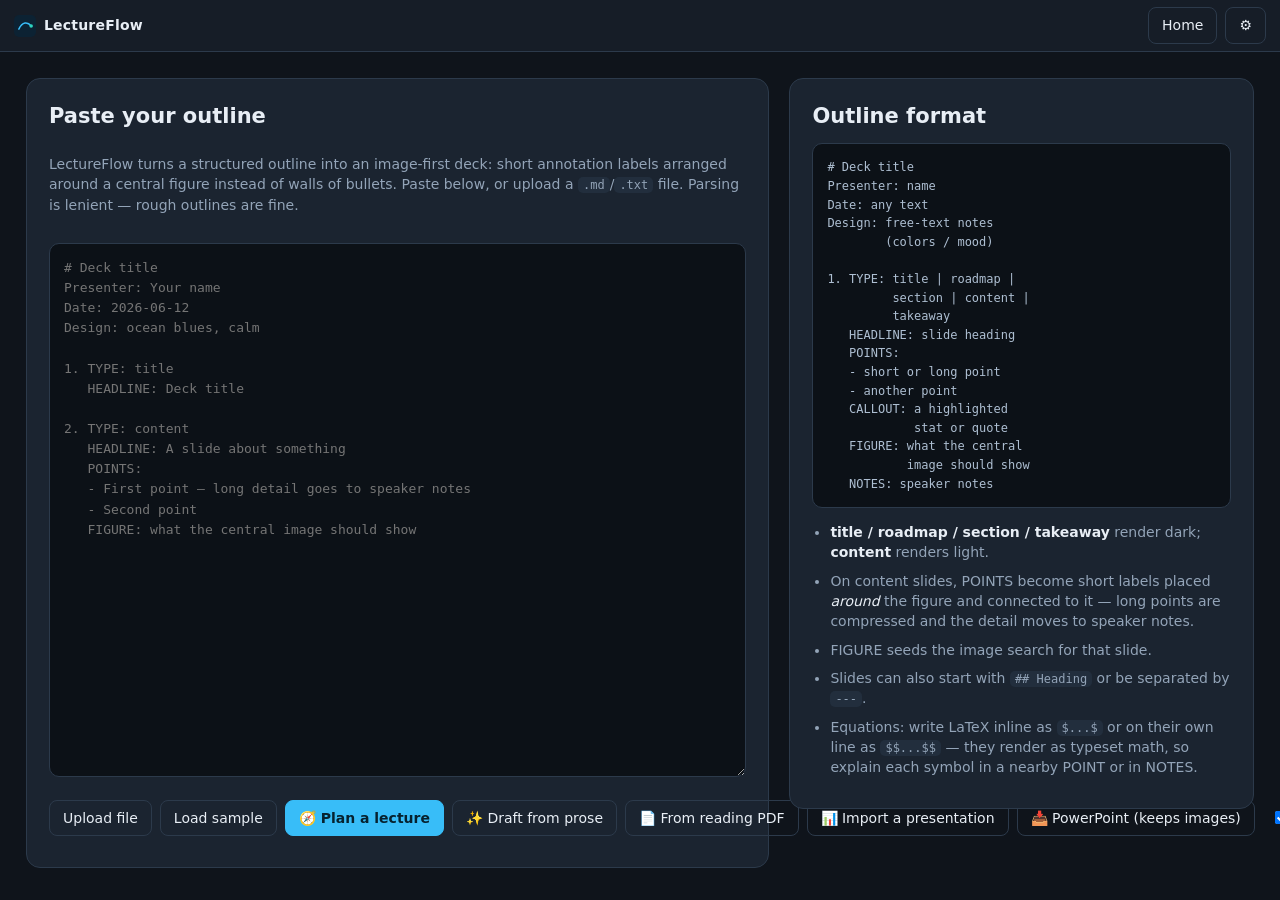
<file: index.html>
<!DOCTYPE html>
<html lang="en">
<head>
<meta charset="UTF-8">
<meta name="viewport" content="width=device-width, initial-scale=1.0">
<title>LectureFlow — image-first presentation builder</title>
<link rel="icon" href="data:image/svg+xml,<svg xmlns='http://www.w3.org/2000/svg' viewBox='0 0 100 100'><rect width='100' height='100' rx='18' fill='%230c2233'/><path d='M22 64 C 38 30, 62 30, 78 50' stroke='%2338bdf8' stroke-width='7' fill='none' stroke-linecap='round'/><circle cx='78' cy='50' r='8' fill='%232dd4bf'/></svg>">
<link rel="stylesheet" href="styles.css">
</head>
<body>

<header id="topbar">
  <div class="brand" id="brand" title="LectureFlow">
    <svg class="brand-mark" viewBox="0 0 100 100" width="22" height="22"><rect width="100" height="100" rx="18" fill="#0c2233"/><path d="M22 64 C 38 30, 62 30, 78 50" stroke="#38bdf8" stroke-width="7" fill="none" stroke-linecap="round"/><circle cx="78" cy="50" r="8" fill="#2dd4bf"/></svg>
    <span class="brand-name">LectureFlow</span>
  </div>
  <input id="deck-title" type="text" placeholder="Untitled deck" spellcheck="false">
  <div class="topbar-actions">
    <button id="btn-undo" class="btn ghost" title="Undo (Ctrl/Cmd+Z)" disabled>↶</button>
    <button id="btn-redo" class="btn ghost" title="Redo (Ctrl/Cmd+Shift+Z)" disabled>↷</button>
    <button id="btn-save" class="btn ghost" title="All changes saved" hidden>✓ Saved</button>
    <button id="btn-backup-resume" class="btn ghost backup-resume" title="The browser paused writing to your backup folder — click to allow it again" hidden>💾 Resume backup</button>
    <button id="btn-decks"   class="btn ghost" title="Home — all your decks">Home</button>
    <button id="btn-outline" class="btn ghost" title="Paste a new outline">＋ Outline</button>
    <div class="dropdown">
      <button id="btn-export" class="btn ghost">Export ▾</button>
      <div class="dropdown-menu" id="export-menu">
        <button id="export-drive">Save to Drive ☁</button>
        <button id="export-pptx">PowerPoint (.pptx)</button>
        <button id="export-pdf-file" title="Download the slides as a PDF: one slide per page, bookmarked by section, searchable. Good for lecturing from a tablet">PDF (download)</button>
        <button id="export-pdf">PDF (print)</button>
        <button id="export-html">Standalone HTML</button>
        <button id="export-handout" title="Re-describes every image by looking at it (AI), then downloads a screen-reader-friendly handout for Canvas plus the slides as a bookmarked PDF (good for your tablet). Your hand-written descriptions are kept.">Accessible export ♿</button>
        <button id="export-outline" title="Download this deck's text as an outline you can bulk-edit and rebuild">Outline (.txt)</button>
      </div>
    </div>
    <button id="btn-settings" class="btn ghost" title="Image provider API keys">⚙</button>
    <button id="btn-present" class="btn primary">▶ Present</button>
  </div>
</header>

<!-- ===================== OUTLINE SCREEN ===================== -->
<main id="screen-outline" class="screen">
  <div class="outline-grid">
    <section class="card outline-left">
      <h1>Paste your outline</h1>
      <p class="muted">LectureFlow turns a structured outline into an image-first deck: short annotation
      labels arranged around a central figure instead of walls of bullets. Paste below, or upload a
      <code>.md</code>/<code>.txt</code> file. Parsing is lenient — rough outlines are fine.</p>
      <textarea id="outline-text" spellcheck="false" placeholder="# Deck title
Presenter: Your name
Date: 2026-06-12
Design: ocean blues, calm

1. TYPE: title
   HEADLINE: Deck title

2. TYPE: content
   HEADLINE: A slide about something
   POINTS:
   - First point — long detail goes to speaker notes
   - Second point
   FIGURE: what the central image should show"></textarea>
      <div class="row outline-actions">
        <button id="btn-outline-file"   class="btn ghost">Upload file</button>
        <button id="btn-outline-sample" class="btn ghost">Load sample</button>
        <button id="btn-plan" class="btn primary" title="Plan a whole lecture from a topic and your objectives: hook, reveal, objectives, roadmap, topics with series slides and class questions, then a quiz and wrap-up that mirror the objectives">🧭 Plan a lecture</button>
        <button id="btn-outline-prose"  class="btn ghost" title="Paste prose or notes and draft a LectureFlow outline from it">✨ Draft from prose</button>
        <button id="btn-outline-pdf"    class="btn ghost" title="Pick a reading PDF and convert it straight into a LectureFlow outline (uses your Anthropic API key)">📄 From reading PDF</button>
        <button id="btn-outline-import" class="btn ghost" title="Import an existing slide deck (PDF with selectable text) and restyle it into your outline — dense slides are split automatically (uses your Anthropic API key)">📊 Import a presentation</button>
        <button id="btn-outline-pptx"   class="btn ghost" title="Import a PowerPoint (.pptx) directly into a built deck — keeps every image, moves the full text into speaker notes, adds a takeaway to each slide, then pick a theme to restyle (takeaways use your Anthropic API key)">📥 PowerPoint (keeps images)</button>
        <span class="spacer"></span>
        <label class="check" title="Convert em dashes (—) in your outline into commas so labels read as flowing clauses"><input type="checkbox" id="outline-dedash" checked> — → ,</label>
        <button id="btn-outline-build"  class="btn primary">Build deck →</button>
      </div>
    </section>
    <aside class="card outline-right">
      <h2>Outline format</h2>
      <pre class="fmt"># Deck title
Presenter: name
Date: any text
Design: free-text notes
        (colors / mood)

1. TYPE: title | roadmap |
         section | content |
         takeaway
   HEADLINE: slide heading
   POINTS:
   - short or long point
   - another point
   CALLOUT: a highlighted
            stat or quote
   FIGURE: what the central
           image should show
   NOTES: speaker notes</pre>
      <ul class="fmt-notes">
        <li><b>title / roadmap / section / takeaway</b> render dark; <b>content</b> renders light.</li>
        <li>On content slides, POINTS become short labels placed <i>around</i> the figure and connected to it — long points are compressed and the detail moves to speaker notes.</li>
        <li>FIGURE seeds the image search for that slide.</li>
        <li>Slides can also start with <code>## Heading</code> or be separated by <code>---</code>.</li>
        <li>Equations: write LaTeX inline as <code>$...$</code> or on their own line as <code>$$...$$</code> — they render as typeset math, so explain each symbol in a nearby POINT or in NOTES.</li>
      </ul>
    </aside>
  </div>
</main>

<!-- ===================== HOME SCREEN ===================== -->
<main id="screen-home" class="screen" hidden>
  <aside id="home-side">
    <h2>Folders</h2>
    <ul id="folder-list"></ul>
    <button id="btn-new-folder" class="btn small wide">＋ New folder</button>
    <button id="backup-chip" class="backup-chip" type="button" data-level="bad">💾 Backups</button>
  </aside>
  <section id="home-main">
    <div id="home-head">
      <h1 id="home-title">All decks</h1>
      <label id="home-sort-wrap" title="Order the decks">
        <select id="home-sort">
          <option value="recent">Recent</option>
          <option value="number">By number (#)</option>
          <option value="name">Name A–Z</option>
        </select>
      </label>
      <span class="spacer"></span>
      <button id="btn-bulk-access" class="btn ghost" hidden title="For each checked deck: re-describe every image (AI), then bundle the slides, the slides PDF and the accessible handout into one ZIP for Canvas">♿ Accessible export (0)</button>
      <button id="btn-bulk-delete" class="btn ghost danger" hidden title="Delete the decks you've checked">🗑 Delete selected (0)</button>
      <button id="btn-taste" class="btn ghost" title="Analyze the decks you've starred to learn your lecture-design taste">✨ Taste</button>
      <button id="btn-drive" class="btn ghost" title="Browse and open decks from Google Drive">☁ Drive</button>
      <button id="btn-import-deck" class="btn ghost">Import deck</button>
      <button id="btn-batch-outline" class="btn ghost" title="Build a separate deck from each outline .txt file you pick">Batch from outlines</button>
      <button id="btn-from-template" class="btn ghost" title="Start a new deck from a saved skeleton">From template</button>
      <button id="btn-home-plan" class="btn ghost" title="Plan a whole lecture from a topic and your objectives">🧭 Plan a lecture</button>
      <button id="btn-figlib" class="btn ghost" title="Add your course textbook (PDF) once — its figures and captions are saved so Auto-fill checks the textbook before the web">📚 Textbook figures</button>
      <button id="btn-home-pptx" class="btn ghost" title="Import a PowerPoint (.pptx) directly into a built deck — keeps every image, moves the full text into speaker notes, adds a takeaway to each slide, then pick a theme to restyle (takeaways use your Anthropic API key)">📥 Import PowerPoint</button>
      <button id="btn-new-deck" class="btn primary">＋ New deck</button>
    </div>
    <div id="home-grid"></div>
  </section>
</main>

<!-- ===================== EDITOR SCREEN ===================== -->
<main id="screen-editor" class="screen" hidden>

  <!-- left: slide rail -->
  <aside id="rail">
    <ol id="rail-list"></ol>
    <div class="rail-foot">
      <button id="btn-add-slide" class="btn small wide">＋ Slide</button>
      <button id="btn-add-recaps" class="btn small wide" title="Insert (or refresh) a roadmap recap slide before each section, with that section's stop highlighted">🗺 Recap slides</button>
      <button id="btn-fill-figures" class="btn small wide" title="Find a licensed image for every slide that's missing one, in one pass">🖼 Fill figures</button>
    </div>
  </aside>

  <!-- center: canvas -->
  <section id="stage">
    <div id="canvas-toolbar">
      <label>Type
        <select id="type-select">
          <option value="title">Title</option>
          <option value="roadmap">Roadmap</option>
          <option value="section">Section</option>
          <option value="content">Content</option>
          <option value="takeaway">Takeaway</option>
        </select>
      </label>
      <label>Theme
        <select id="theme-select">
          <option value="">Auto</option>
          <option value="dark">Dark</option>
          <option value="light">Light</option>
        </select>
      </label>
      <button id="btn-check" class="btn small" title="Scan the whole deck for readability and structure issues before you present">✓ Check</button>
      <button id="btn-relayout" class="btn small" title="Reset image and label positions to the automatic layout">✦ Re-layout</button>
      <button id="btn-smart-trim" class="btn small" title="Shorten this slide's labels in your learned style — the full text stays in speaker notes and is restorable">✨ Trim labels</button>
      <button id="btn-bottom-lines" class="btn small" title="Write a bottom line for every content slide that doesn't have one: its takeaway, or a cliffhanger that leads into the next slide (uses your Anthropic key; never overwrites yours)">✨ Bottom lines</button>
      <button id="btn-roots" class="btn small" title="Add Greek/Latin roots where a technical term is introduced, and pronunciation guides for hard names, across the whole deck (uses your Anthropic key; never overwrites yours)">✨ Roots</button>
      <button id="btn-add-label" class="btn small" title="Add an annotation label">＋ Label</button>
      <button id="btn-add-text" class="btn small" title="Add a free text box">＋ Text</button>
      <button id="btn-add-overlay" class="btn small" title="Add a recurring element shown on every slide (edit it once, updates everywhere)">↻ Recurring</button>
      <button id="btn-add-arrow" class="btn small" title="Draw an arrow between any two points (for flows and concept diagrams). Drag its yellow middle dot to curve it">→</button>
      <button id="btn-add-story-arrow" class="btn small" title="Add a curved story arrow: thick white with a black outline, for showing sequence or cause (fossil → crinoid → sea star). Drag the ends to aim it, the yellow dot to curve it">⤻</button>
      <button id="btn-add-ring" class="btn small" title="Add a highlight ring to circle a feature (e.g. the madreporite). Recolour it with the colour picker">◯</button>
      <span class="sep"></span>
      <span id="sel-tools" hidden>
        <select id="sel-scope" class="sel-scope" hidden title="Which slides this recurring element appears on">
          <option value="all">On all slides</option>
          <option value="content">Content slides</option>
          <option value="title">Title slides</option>
          <option value="section">Section slides</option>
          <option value="takeaway">Takeaway slides</option>
          <option value="roadmap">Roadmap slides</option>
        </select>
        <button id="sel-align-left" class="btn small" title="Align text left" data-align="left">L</button>
        <button id="sel-align-center" class="btn small" title="Align text center" data-align="center">C</button>
        <button id="sel-align-right" class="btn small" title="Align text right" data-align="right">R</button>
        <span class="sel-color-group" title="Text color">
          <input type="color" id="sel-color">
          <button id="sel-color-reset" class="btn small" title="Reset text color">⟲</button>
        </span>
        <span class="sel-color-group" title="Background fill">
          <input type="color" id="sel-bg">
          <button id="sel-bg-clear" class="btn small" title="Remove background fill">⊘</button>
        </span>
        <button id="sel-chip" class="btn small" title="Label style: dark box → beige box → plain text (no box). On the bottom line: dark banner → beige banner → open text">◐</button>
        <select id="sel-arrow-style" class="sel-scope" hidden title="Arrow style">
          <option value="line">Line arrow</option>
          <option value="story">Story arrow (outlined)</option>
        </select>
        <select id="sel-role" class="sel-scope" hidden title="What this image is: the organism itself (cut out), a place or close-up (oval), or evidence like a field photo or diagram (white frame)">
          <option value="photo">Photo</option>
          <option value="organism">Organism (cut out)</option>
          <option value="place">Place / zoom-in (oval)</option>
          <option value="evidence">Evidence (framed)</option>
        </select>
        <button id="sel-truncate" class="btn small" title="Truncate label: click a word to cut the tail there; drag across words to cut a middle piece. Original is kept and restorable.">✄</button>
        <button id="sel-split" class="btn small" title="Split off the truncated tail into a follow-up label. Or: double-click a label, click where to cut, and press Enter twice to split there.">↪</button>
        <button id="sel-front" class="btn small" title="Bring forward">▲</button>
        <button id="sel-back"  class="btn small" title="Send backward">▼</button>
        <button id="sel-cutout" class="btn small" title="Toggle background cut-out (free, in-browser). Alt-click for an HD pass via your remove.bg / PhotoRoom key.">✂</button>
        <button id="sel-alt" class="btn small" title="Edit this image's description (alt text) for accessibility">✎ Alt</button>
        <button id="sel-delete" class="btn small danger" title="Delete element">✕</button>
      </span>
      <span class="spacer"></span>
      <button id="btn-continue-slide" class="btn small" title="Continue this slide: a new slide right after it with the same headline, roots and images, ready for the next idea (for series like “The Water-Vascular System” ×5)">⤵ Continue</button>
      <button id="btn-save-aboutme" class="btn small" title="Save this slide as your About-me slide: the lecture planner puts it right after the title of every new lecture">👤</button>
      <button id="btn-dup-slide" class="btn small" title="Duplicate slide">⧉</button>
      <button id="btn-del-slide" class="btn small danger" title="Delete slide">🗑</button>
      <span id="slide-pos" class="muted"></span>
    </div>

    <div id="canvas-wrap"><div id="canvas-scale"><div id="canvas"></div></div></div>

    <div id="notes-wrap">
      <label for="speaker-notes">Speaker notes</label>
      <textarea id="speaker-notes" placeholder="Notes only you will see while presenting…"></textarea>
    </div>
  </section>

  <!-- right: image + layout panel -->
  <aside id="img-panel">
    <div class="ip-tabs">
      <button class="ip-tab current" data-tab="images">Images</button>
      <button class="ip-tab" data-tab="layout">Layout</button>
      <button class="ip-tab" data-tab="background">Background</button>
      <button class="ip-tab" data-tab="pdf">Readings</button>
    </div>

    <div id="tab-images" class="ip-tab-body">
      <div class="ip-search">
        <input id="ip-query" type="search" placeholder="Search images…">
        <button id="ip-go" class="btn primary small">Search</button>
      </div>
      <div id="ip-alts" class="ip-alts" hidden></div>
      <div class="ip-row">
        <select id="ip-provider" title="Image source">
          <option value="all">All sources</option>
          <option value="openverse">Openverse</option>
          <option value="wikimedia">Wikimedia Commons</option>
          <option value="phylopic">PhyloPic — organism silhouettes (transparent)</option>
          <option value="unsplash">Unsplash (key)</option>
          <option value="pexels">Pexels (key)</option>
          <option value="pixabay">Pixabay (key)</option>
          <option value="google">Google Images — Custom Search (key)</option>
          <option value="serper">Google Images — full web (key)</option>
          <option value="bing">Bing Images (key)</option>
          <option value="brave">Brave Images (key)</option>
        </select>
        <label class="check" title="Remove the background of inserted images so the subject floats on the slide">
          <input type="checkbox" id="ip-cutout"> Cutout
        </label>
        <label class="check" title="Insert images framed with a clean white border">
          <input type="checkbox" id="ip-border" checked> Border
        </label>
        <label class="check" title="Automatically show relevant images when you open a slide">
          <input type="checkbox" id="ip-auto" checked> Auto
        </label>
      </div>
      <label class="check" title="Bias results toward images with a transparent background (PNGs) — handy for logos, icons, and cut-out figures">
        <input type="checkbox" id="ip-transparent"> Transparent background only
      </label>
      <p class="panel-hint">Openly licensed by default (Google Images, if enabled, is not — check
      usage rights before reusing). The "Try" suggestions are concrete searches worked out from
      this slide; click one to search it. Matching textbook figures appear first. Click or drag a
      result onto the slide. Attribution is kept and carried into exports.</p>
      <div id="ip-upload-zone" class="ip-upload-zone">
        <span>📁 Drag images from your computer here, or <button id="ip-upload-btn" class="link-btn" type="button">browse</button></span>
        <input id="ip-upload" type="file" accept="image/*" multiple hidden>
      </div>
      <div id="ip-local" hidden>
        <div id="ip-local-head">
          <span id="ip-local-count">Your uploads</span>
          <button id="ip-local-clear" class="link-btn" type="button" title="Remove all uploaded images from the panel">Clear all</button>
        </div>
        <div id="ip-local-results"></div>
      </div>
      <div id="ip-status" class="status" hidden></div>
      <div id="ip-results"></div>
    </div>

    <div id="tab-layout" class="ip-tab-body" hidden>
      <p class="panel-hint">Pick how this slide arranges its content. Your text and images flow into
      the new layout; fine-tune by dragging afterwards.</p>
      <div id="layout-list"></div>
    </div>

    <div id="tab-background" class="ip-tab-body" hidden>
      <p class="panel-hint">Search for an HD photo to use as the background behind every slide.
      Blur it so it stays out of the way, and add a thin frame for a polished look.</p>

      <div id="bg-current" class="bg-current" hidden>
        <img id="bg-current-img" alt="">
        <div class="bg-current-info">
          <div id="bg-current-attr" class="ip-meta"></div>
          <button id="bg-remove" class="btn small danger">Remove background</button>
        </div>
      </div>

      <label class="field">Blur <span id="bg-blur-val">8px</span>
        <input id="bg-blur" type="range" min="0" max="20" step="1" value="8">
      </label>
      <label class="check" title="Show the first slide's background photo sharp (unblurred) while every other slide keeps the blur — great for a striking title slide">
        <input type="checkbox" id="bg-sharp-first"> Keep the first slide sharp <span class="muted">(blur the rest)</span>
      </label>
      <label class="check">
        <input type="checkbox" id="bg-frame"> Thin frame around the slide
      </label>
      <label class="check" title="Labels become plain text sitting on the slide instead of dark boxes (Scene slides are always plain unless you change a label with ◐)">
        <input type="checkbox" id="bg-plain-labels"> Plain labels <span class="muted">(no boxes)</span>
      </label>
      <label class="check" title="A slide's roots line (e.g. ἐχῖνος 'spine') repeats on the following slides of the same topic until a section slide">
        <input type="checkbox" id="bg-carry-roots"> Carry roots through each topic
      </label>
      <label class="check" title="Each slide's bottom line becomes big open text instead of a banner">
        <input type="checkbox" id="bg-open-bottom"> Open bottom lines <span class="muted">(no banner)</span>
      </label>
      <label class="check" title="In Present mode: slow Ken Burns drift on full-slide photos, and reveal points one at a time as you advance">
        <input type="checkbox" id="bg-motion"> Cinematic motion in Present <span class="muted">(drift + reveal)</span>
      </label>
      <label class="field" title="Optional arrows from annotation labels to the figure on the Annotated layout">Annotation arrows
        <select id="bg-arrows">
          <option value="none">None</option>
          <option value="black">Black arrows</option>
          <option value="white">White arrows</option>
        </select>
      </label>
      <label class="field" title="Scales the default text size across every slide (text you've manually resized stays as-is) — handy for matching a projector or room size">Slide text size <span id="bg-textscale-val">100%</span>
        <input id="bg-textscale" type="range" min="0.8" max="1.4" step="0.05" value="1">
      </label>

      <div class="ip-search">
        <input id="bg-query" type="search" placeholder="Search background photos…">
        <button id="bg-go" class="btn primary small">Search</button>
      </div>
      <div id="bg-status" class="status" hidden></div>
      <div id="bg-results"></div>
    </div>

    <div id="tab-pdf" class="ip-tab-body" hidden>
      <p class="panel-hint">Upload a reading (PDF) for this deck. Auto-extract its figures, or click
      "Crop" to open a page and drag a region — then insert figures onto slides.</p>
      <div id="pdf-upload-zone" class="ip-upload-zone">
        <span>📄 Drag a PDF here, or <button id="pdf-upload-btn" class="link-btn" type="button">browse</button></span>
        <input id="pdf-upload" type="file" accept="application/pdf" hidden>
      </div>
      <div id="pdf-doc" hidden>
        <div class="ip-row pdf-nav-row">
          <button id="pdf-prev" class="btn small" title="Previous page">‹</button>
          <span id="pdf-page-indicator"></span>
          <button id="pdf-next" class="btn small" title="Next page">›</button>
          <button id="pdf-remove" class="btn small danger" title="Remove PDF">✕ PDF</button>
        </div>
        <p id="pdf-doc-name" class="panel-hint pdf-doc-name"></p>
        <div class="ip-row">
          <button id="pdf-extract-page" class="btn small">Extract this page</button>
          <button id="pdf-extract-all" class="btn small">Extract all</button>
          <button id="pdf-crop-mode" class="btn small">✂ Crop</button>
        </div>
        <div class="ip-row">
          <label class="check" title="Automatically insert each snipped region onto the current slide"><input type="checkbox" id="pdf-auto-insert"> Auto-insert</label>
          <label class="check" title="Automatically remove the white page background from each snipped figure"><input type="checkbox" id="pdf-auto-cutout" checked> Auto-cutout</label>
        </div>
        <div id="pdf-page-wrap" class="pdf-page-wrap">
          <canvas id="pdf-page-canvas"></canvas>
          <div id="pdf-crop-box" class="pdf-crop-box" hidden></div>
        </div>
      </div>
      <div id="pdf-status" class="status" hidden></div>
      <div id="pdf-figures"></div>
    </div>
  </aside>
</main>

<!-- ===================== SETTINGS ===================== -->
<dialog id="settings-modal" class="modal">
  <form method="dialog">
    <h2>Settings</h2>
    <p class="modal-sub">Keys are stored only in this browser and used directly from your browser to each provider. Openverse and Wikimedia Commons need no key. Unsplash, Pexels, and Pixabay are free with instant signup.</p>
    <label class="field">Unsplash access key
      <input id="set-unsplash" type="password" autocomplete="off" placeholder="from unsplash.com/developers">
    </label>
    <label class="field">Pexels API key
      <input id="set-pexels" type="password" autocomplete="off" placeholder="from pexels.com/api">
    </label>
    <label class="field">Pixabay API key <span class="muted">(free, instant — photos, illustrations &amp; vectors, great for diagrams)</span>
      <input id="set-pixabay" type="password" autocomplete="off" placeholder="from pixabay.com/api/docs">
    </label>
    <label class="field">remove.bg API key <span class="muted">(optional HD background removal — 50 free/month)</span>
      <input id="set-removebg" type="password" autocomplete="off" placeholder="from remove.bg/api">
    </label>
    <label class="field">PhotoRoom API key <span class="muted">(optional HD background removal)</span>
      <input id="set-photoroom" type="password" autocomplete="off" placeholder="from app.photoroom.com/api">
    </label>
    <p class="modal-sub">Background removal uses a free, unlimited in-browser ML model by default (downloads ~5 MB of weights on first use, then cached) — no key needed and no watermarks. The keys above are only used for an optional HD pass when you <strong>Alt-click</strong> the cut-out (✂) button. Note: a PhotoRoom <em>sandbox</em> key (prefixed <code>sandbox_</code>) watermarks every result, so it's skipped — use a live key for HD.</p>
    <label class="field">Google API key <span class="muted">(optional — for Google Images search)</span>
      <input id="set-google-key" type="password" autocomplete="off" placeholder="from Google Cloud Console">
    </label>
    <label class="field">Google Search Engine ID <span class="muted">(from the Programmable Search Engine you create)</span>
      <input id="set-google-cx" type="text" autocomplete="off" placeholder="e.g. 0123456789abcdef0">
    </label>
    <p class="modal-sub">Google Images results aren't pre-filtered by license like the other
    sources — check usage rights before reusing or sharing an image beyond your own slides. Note: by
    default a Programmable Search Engine only searches the sites you list — turn on "Search the entire
    web" in its settings at programmablesearchengine.google.com to get full Google Images breadth.</p>
    <label class="field">Serper API key <span class="muted">(optional — full unrestricted Google Images results, ~2,500 free on signup, then ~$0.001/search)</span>
      <input id="set-serper" type="password" autocomplete="off" placeholder="from serper.dev">
    </label>
    <p class="modal-sub">Serper returns real Google Images results across the whole web — no Custom
    Search Engine setup needed. Not pre-filtered by license — verify usage rights before reuse.</p>
    <label class="field">Bing Image Search API key <span class="muted">(optional — 1,000 free searches/month via Azure free tier)</span>
      <input id="set-bing" type="password" autocomplete="off" placeholder="from portal.azure.com → Bing Search v7">
    </label>
    <p class="modal-sub">Bing Images results aren't pre-filtered by license — verify usage rights before sharing beyond your own slides.</p>
    <label class="field">Brave Search API key <span class="muted">(optional — 2,000 free image searches/month, recurring)</span>
      <input id="set-brave" type="password" autocomplete="off" placeholder="from api.search.brave.com">
    </label>
    <p class="modal-sub">Brave Images results aren't pre-filtered by license — verify usage rights before sharing beyond your own slides.</p>
    <label class="field">Anthropic API key <span class="muted">(optional — for "Draft from prose" AI mode)</span>
      <input id="set-anthropic" type="password" autocomplete="off" placeholder="sk-ant-…">
    </label>
    <hr style="border:none;border-top:1px solid var(--line);margin:20px 0">
    <p style="font-size:13.5px;font-weight:600;margin-bottom:4px">Exports</p>
    <label class="check" title="Replace em dashes (—) with commas everywhere text is exported (slides, handout, PowerPoint). Number ranges like 1979–1980 are left alone."><input type="checkbox" id="set-dedash-export"> Replace em dashes (—) with commas in exports</label>
    <hr style="border:none;border-top:1px solid var(--line);margin:20px 0">
    <p style="font-size:13.5px;font-weight:600;margin-bottom:4px">Google Drive sync</p>
    <label class="field">OAuth Client ID <span class="muted">(create a <em>Web Application</em> OAuth 2.0 credential in <a href="https://console.cloud.google.com/apis/credentials" target="_blank" rel="noopener" style="color:var(--accent)">Google Cloud Console</a>, enable the Drive API, and add this page's origin as an Authorized JavaScript Origin)</span>
      <input id="set-drive-client-id" type="text" autocomplete="off" placeholder="123456789-xxxx.apps.googleusercontent.com">
    </label>
    <div class="modal-actions">
      <button value="cancel" class="btn ghost" type="submit">Cancel</button>
      <button id="set-save" class="btn primary" type="button">Save</button>
    </div>
  </form>
</dialog>

<!-- ===================== GOOGLE DRIVE ===================== -->
<dialog id="drive-modal" class="modal" style="width:min(600px,94vw)">
  <form method="dialog">
    <h2>Google Drive</h2>
    <p class="modal-sub">Your LectureFlow decks backed up to Drive — open from any device.</p>
    <ul id="drive-list" style="list-style:none;padding:0;max-height:380px;overflow-y:auto;margin:12px 0"></ul>
    <div class="modal-actions">
      <button value="cancel" class="btn primary" type="submit">Close</button>
    </div>
  </form>
</dialog>

<dialog id="alt-modal" class="modal" style="width:min(560px,94vw)">
  <form method="dialog">
    <h2>Image description</h2>
    <p class="modal-sub">This is the alt text screen readers announce and accessibility checkers require. Describe what the image shows and why it matters — one clear sentence.</p>
    <div id="alt-preview"></div>
    <textarea id="alt-text" rows="3" placeholder="e.g. A ruby-throated hummingbird hovering at a red flower, wings blurred in motion."></textarea>
    <label class="check" title="Mark purely decorative images so screen readers skip them"><input type="checkbox" id="alt-decorative"> Decorative — no description needed (skip)</label>
    <div id="alt-status" class="status" hidden></div>
    <div class="modal-actions">
      <button id="alt-gen" type="button" class="btn" title="Draft a description from this slide's FIGURE and headline (uses your Anthropic API key)">✨ Suggest</button>
      <span class="spacer"></span>
      <button value="cancel" class="btn ghost" type="submit">Cancel</button>
      <button id="alt-save" type="button" class="btn primary">Save</button>
    </div>
  </form>
</dialog>

<dialog id="check-modal" class="modal" style="width:min(640px,94vw)">
  <form method="dialog">
    <h2>Deck check ✓</h2>
    <p class="modal-sub">A quick scan for things that read badly in front of a class — click any item to jump to that slide.</p>
    <div id="check-summary" class="check-summary"></div>
    <div id="check-list" class="check-list"></div>
    <div class="modal-actions">
      <button id="check-verify" class="btn ghost" type="button" hidden title="Compare every slide with the chapter or reading this deck was planned from, and flag anything it doesn't support">📖 Check facts against the source</button>
      <button value="cancel" class="btn primary" type="submit">Close</button>
    </div>
  </form>
</dialog>

<dialog id="taste-modal" class="modal" style="width:min(620px,94vw)">
  <form method="dialog">
    <h2>Your lecture taste ✨</h2>
    <p class="modal-sub">Learned from the decks you've starred — focused on how you reshape a starting
    outline and how you arrange labels. Star more finished decks and refresh to keep it evolving.</p>
    <div id="taste-meta" class="muted" style="font-size:12.5px;margin:6px 0"></div>
    <div id="taste-profile" style="white-space:pre-wrap;line-height:1.5;font-size:13.5px;color:var(--ink);
      max-height:46vh;overflow-y:auto;background:#0c1117;border:1px solid var(--line);
      border-radius:10px;padding:14px;margin:10px 0"></div>
    <div id="taste-status" class="status" hidden></div>
    <div class="modal-actions">
      <button id="taste-refresh" type="button" class="btn">Analyze / refresh</button>
      <button value="cancel" class="btn primary" type="submit">Close</button>
    </div>
  </form>
</dialog>

<!-- ===================== DECK MANAGER ===================== -->
<dialog id="decks-modal" class="modal">
  <form method="dialog">
    <h2>Your decks</h2>
    <p class="modal-sub">Decks are saved automatically in this browser.</p>
    <ul id="decks-list"></ul>
    <div class="modal-actions">
      <button id="decks-new" class="btn ghost" type="button">＋ New from outline</button>
      <button value="cancel" class="btn primary" type="submit">Close</button>
    </div>
  </form>
</dialog>

<!-- ===================== TEMPLATES ===================== -->
<dialog id="templates-modal" class="modal">
  <form method="dialog">
    <h2>Start from a template</h2>
    <p class="modal-sub">A template keeps the structure, layouts, palette, and recurring elements — the content is blanked for you to fill in.</p>
    <ul id="templates-list"></ul>
    <div class="modal-actions">
      <button value="cancel" class="btn primary" type="submit">Close</button>
    </div>
  </form>
</dialog>

<!-- ===================== PLAN A LECTURE ===================== -->
<dialog id="plan-modal" class="modal plan-modal">
  <h2>🧭 Plan a lecture</h2>
  <p class="modal-sub">Give the topic and what students should get out of it. LectureFlow writes the whole lecture in your deck's shape: hook and reveal, objectives, a roadmap that returns before each topic, topics with series slides and class questions, then a quiz and wrap-up that mirror the objectives one to one.</p>
  <div class="plan-grid">
    <label class="field">Topic <input id="plan-topic" type="text" placeholder="e.g. Echinodermata"></label>
    <label class="field">Course <input id="plan-course" type="text" placeholder="e.g. BIO1020"></label>
    <label class="field">Your name <input id="plan-presenter" type="text" placeholder="e.g. Dr. Paul Helfrich"></label>
    <label class="field">Topics <select id="plan-n"><option>3</option><option selected>4</option><option>5</option></select></label>
  </div>
  <label class="field">Lecture objectives <span class="muted">(one per line; leave blank and they'll be proposed. Each becomes a topic, a quiz question and a wrap-up point)</span>
    <textarea id="plan-objectives" rows="4" placeholder="Describe the major groups and commonalities in Echinodermata&#10;Understand the echinoderm's complex evolutionary history&#10;Appreciate the power of the water vascular system&#10;Recognize current topics in echinoderm research"></textarea>
  </label>
  <div class="plan-ground">
    <label class="field">Ground it in
      <select id="plan-book"><option value="">General knowledge (no source)</option></select>
    </label>
    <label class="field">Chapter <select id="plan-chapter" disabled></select></label>
    <label class="field">Pages
      <span class="plan-pages"><input id="plan-from" type="number" min="1" disabled> – <input id="plan-to" type="number" min="1" disabled></span>
    </label>
  </div>
  <p id="plan-ground-note" class="modal-sub plan-ground-note">Pick a textbook chapter or a reading and the lecture is built only from that text, with page citations in each slide's notes. Add textbooks with 📚 Textbook figures, or upload a paper here.</p>
  <label class="check" id="plan-verify-row" hidden><input type="checkbox" id="plan-verify" checked> Afterwards, check every slide against the text and flag anything it doesn't support</label>
  <label class="field">Course objectives <span class="muted">(optional, kept in the notes)</span>
    <textarea id="plan-course-obj" rows="2"></textarea>
  </label>
  <label class="field">Your notes <span class="muted">(optional: emphasis, examples or stories you always use. With a chapter picked, facts still come only from the chapter)</span>
    <textarea id="plan-source" rows="3"></textarea>
  </label>
  <div class="plan-checks">
    <label class="check"><input type="checkbox" id="plan-hook" checked> Open with a hook and reveal</label>
    <label class="check"><input type="checkbox" id="plan-active" checked> A class question or demo in every topic</label>
    <label class="check"><input type="checkbox" id="plan-analogy" checked> Everyday analogies</label>
    <label class="check"><input type="checkbox" id="plan-aboutme" checked> Insert my About-me slide <span class="muted" id="plan-aboutme-state"></span></label>
    <label class="check"><input type="checkbox" id="plan-build" checked> Build the deck right away</label>
    <label class="check"><input type="checkbox" id="plan-fill" checked> Then find images automatically</label>
  </div>
  <div id="plan-status" class="status" hidden></div>
  <div class="modal-actions">
    <button id="plan-cancel" class="btn ghost" type="button">Cancel</button>
    <button id="plan-go" class="btn primary" type="button">Plan lecture</button>
  </div>
</dialog>

<!-- ===================== BACKUPS ===================== -->
<dialog id="backup-modal" class="modal figlib-modal">
  <h2>💾 Backups &amp; storage</h2>
  <p id="backup-health" class="modal-sub"></p>
  <h3 class="backup-h">Automatic backup folder</h3>
  <p class="modal-sub">Pick a folder once and every deck is copied there as a file whenever it saves. Choose a folder inside <b>Google Drive</b> on this computer (Google Drive for desktop) and your decks reach the cloud automatically too.</p>
  <p id="backup-folder-state" class="backup-state"></p>
  <div class="backup-row">
    <button id="backup-choose" class="btn primary" type="button">Choose backup folder…</button>
    <button id="backup-resume2" class="btn primary" type="button" hidden>Resume backups</button>
    <button id="backup-now" class="btn ghost" type="button" hidden>Back up everything now</button>
  </div>
  <h3 class="backup-h">Backup file</h3>
  <p class="modal-sub">Download every deck, folder and template as one .zip. It works in any browser, so save it somewhere safe or upload it to Drive. Your API keys are never included.</p>
  <p id="backup-download-state" class="backup-state"></p>
  <div class="backup-row">
    <button id="backup-download" class="btn ghost" type="button">⬇ Download a full backup</button>
    <button id="backup-restore" class="btn ghost" type="button" title="Pick a backup .zip, or select the .json files inside your backup folder">⬆ Restore from a backup…</button>
  </div>
  <div id="backup-status" class="status" hidden></div>
  <div class="modal-actions"><button id="backup-close" class="btn ghost" type="button">Close</button></div>
</dialog>

<!-- ===================== TEXTBOOK FIGURE LIBRARY ===================== -->
<dialog id="figlib-modal" class="modal figlib-modal">
  <h2>📚 Textbook figures</h2>
  <p class="modal-sub">Add your course textbook (PDF) once. LectureFlow pulls out every figure with its printed caption and keeps them, so Auto-fill checks your textbook before searching the web. Figures stay in this browser only.</p>
  <ul id="figlib-books"></ul>
  <div id="figlib-status" class="status" hidden></div>
  <div class="fill-actions">
    <span>
      <button id="figlib-add" class="btn primary" type="button">＋ Add a textbook PDF</button>
      <button id="figlib-stop" class="btn ghost" type="button" hidden>Stop (keep what's found)</button>
    </span>
    <button id="figlib-close" class="btn ghost" type="button">Close</button>
  </div>
</dialog>

<!-- ===================== FILL FIGURES ===================== -->
<dialog id="fill-modal" class="modal fill-modal">
  <div class="fill-head">
    <h2>Fill figures</h2>
    <span id="fill-progress" class="muted"></span>
    <span class="spacer"></span>
    <button id="fill-lib" class="btn ghost small" title="Manage the textbook figures Auto-fill searches first">📚 Add textbook</button>
    <button id="fill-auto" class="btn primary" title="For every remaining slide: gather textbook figures + web results, have AI check which one actually fits, and place it — slides with no good match are left for you">⚡ Auto-fill all (AI-checked)</button>
    <button id="fill-close" class="btn ghost">Done</button>
  </div>
  <div id="fill-slidehead" class="fill-slidehead"></div>
  <div class="ip-search">
    <input id="fill-query" type="search" placeholder="Refine the search…">
    <button id="fill-go" class="btn primary small">Search</button>
  </div>
  <div id="fill-status" class="status" hidden></div>
  <div id="fill-grid" class="fill-grid"></div>
  <div class="fill-actions">
    <button id="fill-back" class="btn ghost">← Back</button>
    <button id="fill-skip" class="btn ghost">Skip this slide →</button>
  </div>
</dialog>

<!-- ===================== DRAFT FROM PROSE ===================== -->
<dialog id="prose-modal" class="modal prose-modal">
  <form method="dialog">
    <h2>Draft an outline from prose</h2>
    <p class="modal-sub">Paste notes, a textbook passage, or a transcript. LectureFlow drafts a LectureFlow outline (image-first by default) that you can review and edit before building.</p>
    <textarea id="prose-text" spellcheck="false" placeholder="Paste your prose / notes here…"></textarea>
    <div class="row">
      <label class="check"><input type="radio" name="prose-mode" value="heuristic" checked> Quick (offline)</label>
      <label class="check"><input type="radio" name="prose-mode" value="ai"> AI (Claude API)</label>
      <span class="spacer"></span>
    </div>
    <div id="prose-ai-opts" hidden>
      <label class="field">Anthropic API key <input id="prose-key" type="password" placeholder="sk-ant-… (saved in this browser)"></label>
      <label class="field">Model <input id="prose-model" type="text" value="claude-sonnet-4-6"></label>
    </div>
    <div id="prose-status" class="status" hidden></div>
    <div class="modal-actions">
      <button value="cancel" class="btn ghost" type="submit">Cancel</button>
      <button id="prose-generate" class="btn primary" type="button">Generate outline</button>
    </div>
  </form>
</dialog>

<!-- ===================== PRESENT MODE ===================== -->
<div id="present-overlay" hidden>
  <div id="present-stage"></div>
  <div id="present-notes" hidden></div>
  <div id="present-hud">
    <span id="present-counter"></span>
    <div class="present-hud-right">
      <span class="muted">← → navigate · S notes · Esc exit</span>
      <button id="present-exit" class="btn ghost small" title="Exit presentation">✕ Exit</button>
    </div>
  </div>
</div>

<div id="print-area" aria-hidden="true"></div>
<input type="file" id="file-outline" accept=".txt,.md,.markdown,.text,text/*" hidden>
<input type="file" id="file-outline-pdf" accept=".pdf,application/pdf" hidden>
<input type="file" id="file-import-pdf" accept=".pdf,application/pdf" hidden>
<input type="file" id="file-figlib" accept=".pdf,application/pdf" hidden>
<input type="file" id="file-plan-pdf" accept=".pdf,application/pdf" hidden>
<input type="file" id="file-restore" accept=".zip,.json,application/zip,application/json" multiple hidden>
<input type="file" id="file-outline-pptx" accept=".pptx,application/vnd.openxmlformats-officedocument.presentationml.presentation" hidden>
<input type="file" id="file-import" accept=".json,application/json" hidden>
<input type="file" id="file-outline-batch" accept=".txt,.md,.markdown,.text,text/*" multiple hidden>
<div id="toast" hidden></div>

<script src="app.js"></script>
</body>
</html>
</file>
<file: styles.css>
/* ============================================================
   LectureFlow — app chrome.
   (Slide visual styles live in SLIDE_CSS inside app.js so the
   editor, present mode, and HTML/PDF exports render identically.)
   ============================================================ */

:root{
  --bg:#0f141b;
  --bg2:#161d27;
  --panel:#1b2430;
  --panel2:#222e3d;
  --line:#2c3a4b;
  --ink:#e8eef5;
  --ink-dim:#93a4b8;
  --accent:#38bdf8;
  --accent2:#2dd4bf;
  --danger:#f87171;
  --radius:10px;
}

*{box-sizing:border-box}
[hidden]{display:none !important}
html,body{height:100%}
body{
  margin:0;
  font:14px/1.45 ui-sans-serif,system-ui,"Segoe UI",Roboto,Helvetica,Arial,sans-serif;
  background:var(--bg);
  color:var(--ink);
  overflow:hidden;
}
h1,h2,h3{margin:0 0 .4em;font-weight:650}
.muted{color:var(--ink-dim)}
.spacer{flex:1}
code{background:var(--panel2);padding:1px 5px;border-radius:5px;font-size:12px}

/* ---------- buttons ---------- */
.btn{
  appearance:none;border:1px solid var(--line);border-radius:8px;
  background:var(--panel2);color:var(--ink);
  padding:7px 13px;font:inherit;cursor:pointer;white-space:nowrap;
}
.btn:hover{border-color:#3d5066;background:#283648}
.btn.primary{background:var(--accent);border-color:var(--accent);color:#06222f;font-weight:650}
.btn.primary:hover{background:#5cc9f9}
.btn.ghost{background:transparent}
.btn.ghost:hover{background:var(--panel2)}
.btn.small{padding:4px 9px;font-size:12.5px}
.btn.danger{color:var(--danger)}
.btn.wide{width:100%}
#btn-save{min-width:76px;font-size:12.5px;opacity:.7;transition:opacity .2s,color .2s}
#btn-save:hover{opacity:1}
#btn-save.save-pending{color:var(--ink-dim)}
#btn-save.save-failed{color:#f87171;opacity:1;font-weight:600}
.btn:disabled{opacity:.45;cursor:default}
.btn.small.active{background:var(--accent);border-color:var(--accent);color:#06222f;font-weight:650}

/* ---------- topbar ---------- */
#topbar{
  height:52px;display:flex;align-items:center;gap:12px;
  padding:0 14px;background:var(--bg2);border-bottom:1px solid var(--line);
}
.brand{display:flex;align-items:center;gap:8px;font-weight:700;letter-spacing:.2px}
.brand-mark{display:block;border-radius:5px}
#deck-title{
  flex:0 1 340px;background:transparent;border:1px solid transparent;border-radius:8px;
  color:var(--ink);font:inherit;font-weight:600;padding:6px 10px;min-width:120px;
}
#deck-title:hover{border-color:var(--line)}
#deck-title:focus{border-color:var(--accent);outline:none;background:var(--panel)}
.topbar-actions{margin-left:auto;display:flex;align-items:center;gap:8px}

.dropdown{position:relative}
.dropdown-menu{
  position:absolute;right:0;top:calc(100% + 6px);z-index:50;display:none;
  background:var(--panel);border:1px solid var(--line);border-radius:var(--radius);
  min-width:200px;padding:5px;box-shadow:0 12px 30px rgba(0,0,0,.45);
}
.dropdown.open .dropdown-menu{display:block}
.dropdown-menu button{
  display:block;width:100%;text-align:left;background:none;border:0;color:var(--ink);
  padding:8px 10px;border-radius:7px;font:inherit;cursor:pointer;
}
.dropdown-menu button:hover{background:var(--panel2)}

/* ---------- screens ---------- */
.screen{height:calc(100vh - 52px)}

/* ---------- outline screen ---------- */
#screen-outline{overflow:auto;padding:26px}
.outline-grid{
  display:grid;grid-template-columns:minmax(420px,1.6fr) minmax(280px,1fr);
  gap:20px;max-width:1240px;margin:0 auto;align-items:start;
}
.card{
  background:var(--panel);border:1px solid var(--line);border-radius:14px;padding:22px;
}
.outline-left{display:flex;flex-direction:column;min-height:calc(100vh - 110px)}
#outline-text{
  flex:1;min-height:380px;resize:vertical;margin:14px 0;
  background:#0c1117;color:var(--ink);border:1px solid var(--line);border-radius:10px;
  padding:14px;font:13px/1.55 ui-monospace,SFMono-Regular,Menlo,Consolas,monospace;
}
#outline-text:focus{outline:none;border-color:var(--accent)}
.row{display:flex;gap:8px;align-items:center}
.fmt{
  background:#0c1117;border:1px solid var(--line);border-radius:10px;padding:14px;
  font:12px/1.55 ui-monospace,SFMono-Regular,Menlo,Consolas,monospace;color:#aebfd2;
  white-space:pre;overflow:auto;
}
.fmt-notes{margin:14px 0 0;padding-left:18px;color:var(--ink-dim)}
.fmt-notes li{margin-bottom:8px}
.fmt-notes b,.fmt-notes i{color:var(--ink)}

/* ---------- home screen ---------- */
#screen-home{display:flex;min-height:0}
#home-side{
  width:230px;flex:none;background:var(--bg2);border-right:1px solid var(--line);
  padding:18px 14px;display:flex;flex-direction:column;gap:8px;overflow-y:auto;
}
#home-side h2{font-size:12px;text-transform:uppercase;letter-spacing:.8px;color:var(--ink-dim);margin:0 0 6px 4px}
#folder-list{list-style:none;margin:0 0 10px;padding:0;display:flex;flex-direction:column;gap:3px}
#folder-list li{
  display:flex;align-items:center;gap:8px;padding:8px 10px;border-radius:8px;cursor:pointer;font-size:13.5px;
}
#folder-list li:hover{background:var(--panel2)}
#folder-list li.current{background:var(--panel2);color:var(--accent)}
#folder-list li .fl-count{margin-left:auto;font-size:11px;color:var(--ink-dim)}
#folder-list li.drop-target{outline:2px dashed var(--accent);outline-offset:-2px}
#folder-list li .fl-del{opacity:0;color:var(--danger);font-size:12px}
#folder-list li:hover .fl-del{opacity:.8}
#home-main{flex:1;min-width:0;display:flex;flex-direction:column;overflow:hidden}
#home-head{display:flex;flex-wrap:wrap;align-items:center;gap:10px;padding:18px 26px;border-bottom:1px solid var(--line)}
#home-head h1{margin:0;font-size:22px;white-space:nowrap}
#home-grid{
  flex:1;min-height:0;overflow-y:auto;padding:22px 26px;display:grid;gap:18px;
  align-content:start;grid-auto-rows:max-content;
  grid-template-columns:repeat(auto-fill,minmax(260px,1fr));
  scrollbar-width:thin;scrollbar-color:var(--line) transparent;
}
#home-grid::-webkit-scrollbar{width:12px}
#home-grid::-webkit-scrollbar-thumb{background:var(--line);border-radius:6px;border:3px solid var(--bg)}
#home-grid::-webkit-scrollbar-thumb:hover{background:var(--ink-dim)}
.deck-card{
  background:var(--panel);border:1px solid var(--line);border-radius:12px;overflow:hidden;
  display:flex;flex-direction:column;cursor:pointer;transition:border-color .12s,transform .12s;
}
.deck-card:hover{border-color:var(--accent);transform:translateY(-2px)}
/* height:0 + padding-bottom:56.25% gives a reliable 16:9 box in any layout
   context (aspect-ratio was collapsing inside the flex card); the scaled-down
   slide is absolutely positioned inside it */
.deck-card .dc-thumb{width:100%;flex:none;box-sizing:content-box;height:0;padding-bottom:56.25%;background:#000;overflow:hidden;position:relative}
.deck-card.starred{border-color:var(--accent)}
.dc-star{position:absolute;top:7px;right:7px;z-index:5;width:30px;height:30px;border-radius:50%;
  border:none;cursor:pointer;font-size:16px;line-height:1;display:flex;align-items:center;justify-content:center;
  background:rgba(8,16,26,.55);color:#fff;backdrop-filter:blur(2px);transition:transform .1s,background .1s}
.dc-star:hover{transform:scale(1.12);background:rgba(8,16,26,.78)}
.dc-star.on{color:#ffd45e}
.dc-select{position:absolute;top:7px;left:7px;z-index:5;display:flex;align-items:center;justify-content:center;
  width:30px;height:30px;border-radius:8px;background:rgba(8,16,26,.55);backdrop-filter:blur(2px);cursor:pointer}
.dc-select input{width:17px;height:17px;cursor:pointer;accent-color:var(--accent)}
.deck-card.selected{border-color:var(--accent);box-shadow:0 0 0 2px var(--accent) inset}
.deck-card .dc-body{padding:12px 14px}
.deck-card .dc-title{font-weight:650;font-size:15px;margin-bottom:3px;overflow:hidden;text-overflow:ellipsis;white-space:nowrap}
.deck-card .dc-meta{font-size:11.5px;color:var(--ink-dim)}
.deck-card .dc-actions{
  display:flex;gap:4px;align-items:center;padding:8px 10px;border-top:1px solid var(--line);flex-wrap:wrap;
}
.deck-card .dc-actions .btn{padding:3px 8px;font-size:11.5px}
.deck-card .dc-actions select{
  background:var(--panel2);color:var(--ink);border:1px solid var(--line);border-radius:6px;
  font-size:11px;padding:2px 4px;margin-left:auto;max-width:110px;
}
.home-empty{grid-column:1/-1;color:var(--ink-dim);text-align:center;padding:60px 20px}

/* ---------- editor layout ---------- */
#screen-editor{display:flex;min-height:0}

/* rail */
#rail{
  width:188px;flex:none;display:flex;flex-direction:column;
  background:var(--bg2);border-right:1px solid var(--line);
}
#rail-list{list-style:none;margin:0;padding:10px;overflow-y:auto;flex:1;display:flex;flex-direction:column;gap:10px}
.rail-item{position:relative;cursor:pointer;border-radius:8px}
.rail-item .thumb-box{
  border:2px solid var(--line);border-radius:8px;overflow:hidden;background:#000;
  width:160px;height:90px;position:relative;
}
.rail-item.current .thumb-box{border-color:var(--accent)}
.rail-item .thumb-meta{
  display:flex;gap:6px;align-items:center;font-size:10.5px;color:var(--ink-dim);
  padding:3px 2px 0;
}
.rail-item .type-tag{
  background:var(--panel2);border-radius:4px;padding:0 5px;text-transform:uppercase;
  letter-spacing:.4px;font-size:9px;line-height:14px;
}
.rail-item.drag-over{outline:2px dashed var(--accent);outline-offset:2px}
.rail-foot{padding:10px;border-top:1px solid var(--line);display:flex;flex-direction:column;gap:6px}

/* stage */
#stage{flex:1;display:flex;flex-direction:column;min-width:0}
#canvas-toolbar{
  display:flex;align-items:center;gap:8px;padding:8px 14px;
  border-bottom:1px solid var(--line);background:var(--bg2);flex-wrap:wrap;
}
#canvas-toolbar label{display:flex;align-items:center;gap:6px;font-size:12.5px;color:var(--ink-dim)}
#canvas-toolbar select,#home-head select{
  background:var(--panel2);color:var(--ink);border:1px solid var(--line);
  border-radius:7px;padding:4px 7px;font:inherit;font-size:12.5px;
}
#home-sort-wrap{display:inline-flex;align-items:center}
#canvas-toolbar .sep{width:1px;height:20px;background:var(--line)}
#sel-tools{display:inline-flex;align-items:center;gap:4px}
/* click-to-cut truncation: chip words become clickable; everything past the cut dims */
.lf-cut-wrap .lf-cut-word{cursor:pointer;border-radius:3px;padding:0 1px;transition:background .08s,opacity .08s}
.lf-cut-wrap .lf-cut-word:hover{background:rgba(56,189,248,.85);color:#06222f;box-shadow:3px 0 0 rgba(56,189,248,.85)}
.lf-cut-wrap .lf-cut-word.cut{opacity:.32;text-decoration:line-through}
.lf-cut-wrap .lf-cut-word.pending{background:rgba(248,113,113,.9);color:#fff;box-shadow:none;text-decoration:none;opacity:1}
.sel-scope{height:26px;border-radius:6px;border:1px solid var(--line);background:var(--card,#fff);
  color:inherit;font-size:12px;padding:0 4px;cursor:pointer}
.sel-color-group{display:inline-flex;align-items:center;gap:2px}
.sel-color-group input[type="color"]{
  width:24px;height:24px;padding:0;border:1px solid var(--line);border-radius:6px;
  background:none;cursor:pointer;
}
.sel-color-group input[type="color"]:disabled{opacity:.4;cursor:default}

#canvas-wrap{
  flex:1;min-height:0;display:flex;align-items:center;justify-content:center;
  padding:18px;background:
    radial-gradient(1200px 500px at 50% -10%,#18222e 0%,transparent 60%),var(--bg);
  overflow:hidden;position:relative;
}
#canvas-scale{position:relative;flex:none;box-shadow:0 20px 60px rgba(0,0,0,.55);border-radius:6px;overflow:hidden}
#canvas{transform-origin:top left}

#notes-wrap{border-top:1px solid var(--line);background:var(--bg2);padding:8px 14px 12px}
#notes-wrap label{font-size:11.5px;color:var(--ink-dim);text-transform:uppercase;letter-spacing:.6px}
#speaker-notes{
  display:block;width:100%;height:64px;margin-top:5px;resize:vertical;
  background:#0c1117;color:var(--ink);border:1px solid var(--line);border-radius:8px;
  padding:8px 10px;font:inherit;font-size:13px;
}
#speaker-notes:focus{outline:none;border-color:var(--accent)}

/* ---------- image panel ---------- */
#img-panel{
  width:300px;flex:none;display:flex;flex-direction:column;
  background:var(--bg2);border-left:1px solid var(--line);
}
#img-panel{position:relative}
.ip-tabs{display:flex;border-bottom:1px solid var(--line);background:var(--bg2)}
.ip-tab{
  flex:1;background:none;border:0;border-bottom:2px solid transparent;color:var(--ink-dim);
  padding:11px 8px;font:inherit;font-size:13px;font-weight:600;cursor:pointer;
}
.ip-tab:hover{color:var(--ink)}
.ip-tab.current{color:var(--accent);border-bottom-color:var(--accent)}
.ip-tab-body{flex:1;display:flex;flex-direction:column;min-height:0}
#layout-list{
  flex:1;overflow-y:auto;padding:6px 14px 14px;
  display:grid;grid-template-columns:1fr 1fr;gap:10px;align-content:start;
}
.layout-card{
  border:1px solid var(--line);border-radius:9px;overflow:hidden;cursor:pointer;background:var(--panel);
  transition:border-color .12s;
}
.layout-card:hover{border-color:var(--accent)}
.layout-card.current{border-color:var(--accent);box-shadow:0 0 0 1px var(--accent) inset}
.layout-card svg{display:block;width:100%;height:auto;background:#0c1117}
.layout-card .lc-name{padding:5px 7px;font-size:11px;color:var(--ink-dim);text-align:center;
  white-space:nowrap;overflow:hidden;text-overflow:ellipsis}
.layout-card.current .lc-name{color:var(--accent)}
.layout-note{padding:14px;color:var(--ink-dim);font-size:12.5px;grid-column:1/-1}

.panel-head{display:flex;align-items:center;justify-content:space-between;padding:12px 14px 6px}
.panel-head h2{margin:0;font-size:14px}
.pill{
  background:var(--panel2);border:1px solid var(--line);border-radius:99px;
  font-size:10px;padding:2px 8px;color:var(--accent2);letter-spacing:.3px;
}
.ip-search{display:flex;gap:6px;padding:4px 14px 0}
.ip-search input{
  flex:1;min-width:0;background:#0c1117;color:var(--ink);border:1px solid var(--line);
  border-radius:8px;padding:7px 10px;font:inherit;font-size:13px;
}
.ip-search input:focus{outline:none;border-color:var(--accent)}
.ip-alts{display:flex;flex-wrap:wrap;align-items:center;gap:6px;padding:8px 14px 0}
.ip-try{font-size:11px;color:var(--ink-dim);text-transform:uppercase;letter-spacing:.06em}
button.ip-alt-chip{font:inherit;font-size:12px}
.ip-alt-chip{
  display:flex;align-items:center;gap:5px;font-size:12px;color:var(--ink-dim);cursor:pointer;
  border:1px solid var(--line);border-radius:999px;padding:4px 10px 4px 8px;background:var(--panel2);
}
.ip-alt-chip:hover{border-color:var(--accent)}
.ip-alt-chip.active{border-color:var(--accent);color:var(--ink)}
.ip-alt-chip input{accent-color:var(--accent);margin:0}
.ip-row{display:flex;flex-wrap:wrap;gap:8px 10px;align-items:center;padding:8px 14px 0}
.ip-row select{
  flex:1;min-width:0;background:var(--panel2);color:var(--ink);border:1px solid var(--line);
  border-radius:7px;padding:5px 7px;font:inherit;font-size:12.5px;
}
.check{display:flex;align-items:center;gap:5px;font-size:12.5px;color:var(--ink-dim);cursor:pointer}
.panel-hint{font-size:11.5px;color:var(--ink-dim);padding:8px 14px 4px;margin:0}
.status{
  margin:6px 14px;padding:7px 10px;border-radius:8px;font-size:12px;
  background:var(--panel2);border:1px solid var(--line);color:var(--ink-dim);
}
.status.err{color:var(--danger);border-color:#5c2e2e}
.ip-upload-zone{
  margin:8px 14px 0;padding:10px 12px;border:1.5px dashed var(--line);border-radius:8px;
  font-size:12px;color:var(--ink-dim);text-align:center;transition:border-color .12s,background .12s;
}
.ip-upload-zone.drag-over{border-color:var(--accent);background:var(--panel2)}
.link-btn{
  background:none;border:0;padding:0;font:inherit;font-size:inherit;color:var(--accent);
  cursor:pointer;text-decoration:underline;
}
#ip-local{display:flex;flex-direction:column;flex:none;border-bottom:1px solid var(--line);margin-bottom:2px}
#ip-local-head{
  display:flex;align-items:center;justify-content:space-between;
  padding:8px 14px 2px;font-size:11px;color:var(--ink-dim);font-weight:600;letter-spacing:.2px;
}
#ip-local-results{
  padding:8px 14px 10px;display:flex;flex-direction:column;gap:12px;
  max-height:230px;overflow-y:auto;
}
.ip-local-rm{cursor:pointer;color:var(--danger);margin-left:6px;white-space:nowrap}
.ip-local-rm:hover{text-decoration:underline}
/* corner remove button on uploaded cells — clearer than a text link */
.ip-cell .ip-cell-x{
  position:absolute;top:6px;right:6px;z-index:6;width:22px;height:22px;border:0;border-radius:50%;
  background:rgba(8,14,22,.78);color:#fff;font-size:13px;line-height:22px;text-align:center;
  cursor:pointer;opacity:0;transition:opacity .12s;padding:0;
}
.ip-cell:hover .ip-cell-x{opacity:1}
.ip-cell .ip-cell-x:hover{background:var(--danger)}
#ip-results,#bg-results{
  flex:1;min-height:0;overflow-y:auto;padding:8px 14px 14px;
  display:flex;flex-direction:column;gap:12px;align-content:start;
}
/* tidy, visible scrollbars in the side-panel scroll areas */
#ip-results,#bg-results,#ip-local-results,#layout-list,#pdf-figures{scrollbar-width:thin;scrollbar-color:var(--line) transparent}
#ip-results::-webkit-scrollbar,#bg-results::-webkit-scrollbar,#ip-local-results::-webkit-scrollbar,#layout-list::-webkit-scrollbar,#pdf-figures::-webkit-scrollbar{width:10px}
#ip-results::-webkit-scrollbar-thumb,#bg-results::-webkit-scrollbar-thumb,#ip-local-results::-webkit-scrollbar-thumb,#layout-list::-webkit-scrollbar-thumb,#pdf-figures::-webkit-scrollbar-thumb{background:var(--line);border-radius:6px;border:2px solid var(--bg2)}
#ip-results::-webkit-scrollbar-thumb:hover,#bg-results::-webkit-scrollbar-thumb:hover,#ip-local-results::-webkit-scrollbar-thumb:hover,#layout-list::-webkit-scrollbar-thumb:hover,#pdf-figures::-webkit-scrollbar-thumb:hover{background:var(--ink-dim)}
.ip-cell{
  position:relative;border-radius:9px;overflow:hidden;cursor:pointer;
  border:1px solid var(--line);background:#0c1117;
  flex:0 0 auto;                 /* don't let the column flex squeeze cells flat — let the list scroll */
}
.ip-cell:hover{border-color:var(--accent)}
/* full image, never cropped or overlapping — letterboxed into a consistent-height frame */
.ip-cell .ip-imgwrap{
  display:flex;align-items:center;justify-content:center;
  background:#0c1117;width:100%;height:190px;overflow:hidden;
}
.ip-cell img{display:block;width:100%;height:100%;object-fit:contain}
.ip-cell .ip-meta{
  padding:6px 8px 7px;font-size:10.5px;line-height:1.35;color:#cdd9e6;
  border-top:1px solid var(--line);
  white-space:nowrap;overflow:hidden;text-overflow:ellipsis;
}
.ip-cell .ip-meta .lic{color:var(--accent2)}
.ip-cell .ip-src{
  position:absolute;top:6px;left:6px;background:rgba(0,0,0,.7);border-radius:4px;
  font-size:8.5px;padding:1px 6px;letter-spacing:.3px;color:#cfe0ef;text-transform:uppercase;
}
.ip-cell .ip-add{
  position:absolute;top:6px;right:6px;background:var(--accent);color:#06222f;
  border-radius:6px;font-size:11px;font-weight:700;padding:3px 8px;opacity:0;transition:opacity .12s;
}
.ip-cell:hover .ip-add{opacity:1}

.bg-current{display:flex;gap:10px;align-items:center;padding:10px 14px 0}
.bg-current img{width:88px;height:58px;object-fit:cover;border-radius:6px;border:1px solid var(--line);background:#0c1117}
.bg-current-info{flex:1;display:flex;flex-direction:column;gap:6px;min-width:0}
.bg-current-info .ip-meta{font-size:11px;color:var(--ink-dim);white-space:nowrap;overflow:hidden;text-overflow:ellipsis}
.bg-current-info .ip-meta .lic{color:var(--accent2)}
#tab-background .field{padding:0 14px;margin:10px 0}
#tab-background .check{padding:0 14px;margin:10px 0}
#bg-blur,#bg-textscale{accent-color:var(--accent);padding:0;height:auto;width:100%;margin-top:5px;background:none;border:none}

/* ---------- PDF readings / figure extraction ---------- */
.pdf-nav-row{flex-wrap:nowrap;gap:4px}
#pdf-page-indicator{flex:1;text-align:center;font-size:12px;color:var(--ink-dim)}
.pdf-doc-name{padding-top:2px!important;padding-bottom:2px!important;margin:0!important;
  white-space:nowrap;overflow:hidden;text-overflow:ellipsis}
.pdf-page-wrap{
  position:relative;margin:8px 14px 0;border:1px solid var(--line);border-radius:8px;
  background:#0c1117;overflow:auto;max-height:220px;
}
#pdf-page-canvas{display:block;max-width:100%}
.pdf-page-wrap.crop-mode #pdf-page-canvas{cursor:crosshair}
.pdf-crop-box{
  position:absolute;border:2px dashed var(--accent);background:rgba(110,168,254,.18);
  pointer-events:none;
}
#pdf-figures{
  padding:10px 14px 14px;display:flex;flex-direction:column;gap:12px;overflow-y:auto;
}
.pdf-fig-cut{cursor:pointer;color:var(--accent2);margin-left:6px;white-space:nowrap;font-size:10.5px}
.pdf-fig-cut:hover{text-decoration:underline}
/* override ip-meta's single-line ellipsis so the insert button + actions wrap */
#pdf-figures .ip-cell .ip-meta{
  white-space:normal;overflow:visible;display:flex;flex-wrap:wrap;align-items:center;gap:4px;
}
.pdf-fig-insert{font-size:10px!important;padding:3px 8px!important;margin:0!important}

/* ---------- modals ---------- */
.modal{
  border:1px solid var(--line);border-radius:14px;background:var(--panel);color:var(--ink);
  padding:22px;width:min(480px,92vw);box-shadow:0 24px 80px rgba(0,0,0,.6);
}
.modal::backdrop{background:rgba(5,8,12,.65)}
.modal-sub{color:var(--ink-dim);font-size:13px;margin-top:-4px}
.field{display:block;margin:12px 0;font-size:13px;color:var(--ink-dim)}
.field input,.field select,.field textarea{
  display:block;width:100%;margin-top:5px;background:#0c1117;color:var(--ink);
  border:1px solid var(--line);border-radius:8px;padding:8px 10px;font:inherit;
}
.field input:focus{outline:none;border-color:var(--accent)}
.modal-actions{display:flex;justify-content:flex-end;gap:8px;margin-top:18px}

/* image description (alt text) modal */
#alt-preview{margin:6px 0 10px;border-radius:10px;overflow:hidden;background:#0c1117;border:1px solid var(--line);max-height:220px;display:flex;justify-content:center}
#alt-preview img{max-width:100%;max-height:220px;object-fit:contain}
#alt-text{width:100%;resize:vertical;background:#0c1117;color:var(--ink);border:1px solid var(--line);border-radius:10px;padding:10px 12px;font:inherit;font-size:13.5px}
#alt-text:focus{outline:none;border-color:var(--accent)}
#alt-text:disabled{opacity:.5}

/* deck check modal */
.check-summary{font-size:13.5px;color:var(--ink-dim);margin:8px 0 10px}
.check-summary.ok{color:var(--accent2);font-weight:600}
.check-list{display:flex;flex-direction:column;gap:8px;max-height:52vh;overflow-y:auto}
.check-row{display:flex;gap:10px;align-items:flex-start;text-align:left;width:100%;
  background:#0c1117;border:1px solid var(--line);border-left-width:3px;border-radius:9px;
  padding:10px 12px;cursor:pointer;color:var(--ink);font:inherit;transition:border-color .12s}
.check-row:hover{border-color:var(--accent)}
.check-row.warn{border-left-color:#f5a524}
.check-row.info{border-left-color:var(--accent)}
.check-badge{flex:none;min-width:24px;height:24px;padding:0 6px;border-radius:6px;background:var(--panel2);
  color:var(--ink-dim);font-size:12px;font-weight:700;display:flex;align-items:center;justify-content:center}
.check-row-title{font-weight:600;font-size:13.5px;margin-bottom:2px}
.check-row-detail{font-size:12px;color:var(--ink-dim);line-height:1.4}

#decks-list,#templates-list{list-style:none;margin:10px 0;padding:0;max-height:320px;overflow-y:auto}
.drive-item{display:flex;align-items:center;gap:10px;padding:9px 10px;border:1px solid var(--line);border-radius:9px;margin-bottom:7px}
.drive-item-info{flex:1;min-width:0}
.drive-item-name{font-weight:600;font-size:14px;overflow:hidden;text-overflow:ellipsis;white-space:nowrap}
.drive-item-meta{font-size:11.5px;color:var(--ink-dim);margin-top:2px}
.drive-item-btns{display:flex;gap:6px;flex-shrink:0}
.figlib-modal{width:min(620px,94vw)}
.plan-modal{width:min(720px,94vw)}
.plan-grid{display:grid;grid-template-columns:2fr 1fr 2fr 1fr;gap:10px}
@media (max-width:700px){.plan-grid{grid-template-columns:1fr 1fr}}
.plan-checks{display:grid;grid-template-columns:1fr 1fr;gap:4px 16px;margin:8px 0}
.backup-chip{display:block;width:100%;margin-top:16px;padding:8px 10px;border-radius:9px;border:1px solid var(--line);
  background:transparent;color:var(--ink-dim);font:inherit;font-size:12px;text-align:left;cursor:pointer;line-height:1.35}
.backup-chip[data-level="ok"]{color:#6ee7a8;border-color:rgba(110,231,168,.35)}
.backup-chip[data-level="warn"]{color:#fbbf24;border-color:rgba(251,191,36,.45)}
.backup-chip[data-level="bad"]{color:#fca5a5;border-color:rgba(252,165,165,.5);background:rgba(252,165,165,.06)}
.backup-resume{color:#fbbf24;border-color:rgba(251,191,36,.45)}
.backup-h{font-size:14px;margin:18px 0 4px}
.backup-state{font-size:12.5px;margin:6px 0}
.backup-row{display:flex;flex-wrap:wrap;gap:8px;margin:8px 0 4px}
#figlib-books{list-style:none;padding:0;margin:12px 0}
#figlib-books .dk-name{flex:1;min-width:0;overflow:hidden;text-overflow:ellipsis;white-space:nowrap}
#figlib-books .dk-meta{font-size:11px;color:var(--ink-dim);white-space:nowrap}
#decks-list li,#templates-list li,#figlib-books li{
  display:flex;align-items:center;gap:10px;padding:9px 10px;border:1px solid var(--line);
  border-radius:9px;margin-bottom:7px;
}
#decks-list li.current{border-color:var(--accent)}
#decks-list .dk-name,#templates-list .dk-name{flex:1;min-width:0;overflow:hidden;text-overflow:ellipsis;white-space:nowrap;cursor:pointer}
#decks-list .dk-meta,#templates-list .dk-meta{font-size:11px;color:var(--ink-dim);white-space:nowrap}

/* ---------- draft from prose ---------- */
.prose-modal{width:min(640px,94vw)}
#prose-text{
  display:block;width:100%;min-height:220px;resize:vertical;margin:10px 0;
  background:#0c1117;color:var(--ink);border:1px solid var(--line);border-radius:8px;
  padding:10px;font:13px/1.55 ui-monospace,SFMono-Regular,Menlo,Consolas,monospace;
}
#prose-text:focus{outline:none;border-color:var(--accent)}
#prose-ai-opts .field{margin:8px 0}

/* ---------- fill figures ---------- */
.fill-modal{width:min(760px,94vw);max-height:88vh;display:flex;flex-direction:column;gap:10px}
/* a closed dialog must stay hidden even when its own class sets a display mode */
dialog.modal:not([open]){display:none}
.fill-head{display:flex;align-items:center;gap:10px}
.fill-head h2{margin:0;font-size:16px}
.fill-slidehead{font-size:13px;color:var(--ink-dim)}
.fill-grid{
  display:grid;grid-template-columns:repeat(3,1fr);gap:10px;
  overflow-y:auto;max-height:50vh;padding:2px;
}
.fill-grid .ip-cell{flex:none}
.fill-grid .ip-imgwrap{height:120px}
.fill-actions{display:flex;justify-content:space-between;gap:8px}

/* ---------- present mode ---------- */
#present-overlay{
  position:fixed;inset:0;z-index:200;background:#000;
  display:flex;flex-direction:column;align-items:center;justify-content:center;
}
#present-stage{position:relative;overflow:hidden}
#present-stage>.slide{position:absolute;left:0;top:0}
#present-notes{
  position:fixed;left:0;right:0;bottom:0;max-height:30vh;overflow-y:auto;
  background:rgba(10,14,20,.93);border-top:1px solid var(--line);
  padding:14px 22px;font-size:16px;color:#dbe6f1;white-space:pre-wrap;z-index:210;
}
#present-hud{
  position:fixed;left:0;right:0;bottom:8px;display:flex;justify-content:space-between;
  padding:0 16px;font-size:12px;color:#5c6c7e;z-index:205;pointer-events:none;
}
.present-hud-right{display:flex;align-items:center;gap:10px}
#present-exit{
  pointer-events:auto;color:#9fb2c4;border-color:#3a4759;
  padding:4px 10px;font-size:12px;
}
#present-exit:hover{background:rgba(255,255,255,.08)}

/* ---------- toast ---------- */
#toast{
  position:fixed;bottom:22px;left:50%;transform:translateX(-50%);z-index:300;
  background:var(--panel);border:1px solid var(--line);border-radius:10px;
  padding:10px 16px;font-size:13px;box-shadow:0 10px 30px rgba(0,0,0,.5);
  max-width:70vw;
}

/* ---------- print ---------- */
#print-area{display:none}

/* ---------- editor-only affordances on the slide ---------- */
#canvas .lf-img,#canvas .lf-box{cursor:grab}
#canvas .lf-img:active,#canvas .lf-box:active{cursor:grabbing}
#canvas .lf-img.selected{outline:2px solid #38bdf8;outline-offset:1px}
#canvas .lf-box.selected{outline:2px dashed #38bdf8;outline-offset:3px;border-radius:4px}
/* recurring overlay elements: a faint violet dashed marker in the editor only
   (so you can tell editing one updates every slide); never shown in exports */
#canvas .lf-overlay-edit:not(.selected){outline:1px dashed rgba(168,85,247,.55);outline-offset:3px;border-radius:4px}
#canvas [data-editable]:hover{outline:1px dashed rgba(56,189,248,.5);outline-offset:3px;border-radius:3px}
#canvas [contenteditable]:focus{outline:2px solid #38bdf8;outline-offset:3px;border-radius:3px;cursor:text}
#canvas .lf-fighint{cursor:pointer}

/* 8-direction resize handles on the selected element */
#canvas .lf-h{
  position:absolute;width:12px;height:12px;border-radius:3px;
  background:#38bdf8;border:2px solid #fff;box-shadow:0 1px 3px rgba(0,0,0,.4);z-index:120;
}
#canvas .lf-h-nw{left:-6px;top:-6px;cursor:nwse-resize}
#canvas .lf-h-n {left:50%;top:-6px;transform:translateX(-50%);cursor:ns-resize}
#canvas .lf-h-ne{right:-6px;top:-6px;cursor:nesw-resize}
#canvas .lf-h-e {right:-6px;top:50%;transform:translateY(-50%);cursor:ew-resize}
#canvas .lf-h-se{right:-6px;bottom:-6px;cursor:nwse-resize}
#canvas .lf-h-s {left:50%;bottom:-6px;transform:translateX(-50%);cursor:ns-resize}
#canvas .lf-h-sw{left:-6px;bottom:-6px;cursor:nesw-resize}
#canvas .lf-h-w {left:-6px;top:50%;transform:translateY(-50%);cursor:ew-resize}

/* multi-select group outline + handles (drag any selected member to move the
   group; drag a handle to scale all selected members together) */
#canvas .lf-img.group-sel,#canvas .lf-box.group-sel{outline:2px dashed #f5a623;outline-offset:2px;border-radius:4px}
#canvas .lf-group-box{position:absolute;outline:2px dashed #f5a623;outline-offset:6px;border-radius:6px;pointer-events:none;z-index:121}
#canvas .lf-group-box .lf-h{pointer-events:auto;background:#f5a623}
.plan-ground{display:grid;grid-template-columns:2fr 2fr 1.2fr;gap:10px;margin-top:6px}
@media (max-width:700px){.plan-ground{grid-template-columns:1fr}}
.plan-pages{display:flex;align-items:center;gap:6px}
.plan-pages input{width:100%;min-width:0}
.plan-ground-note{margin:2px 0 8px}
</file>
